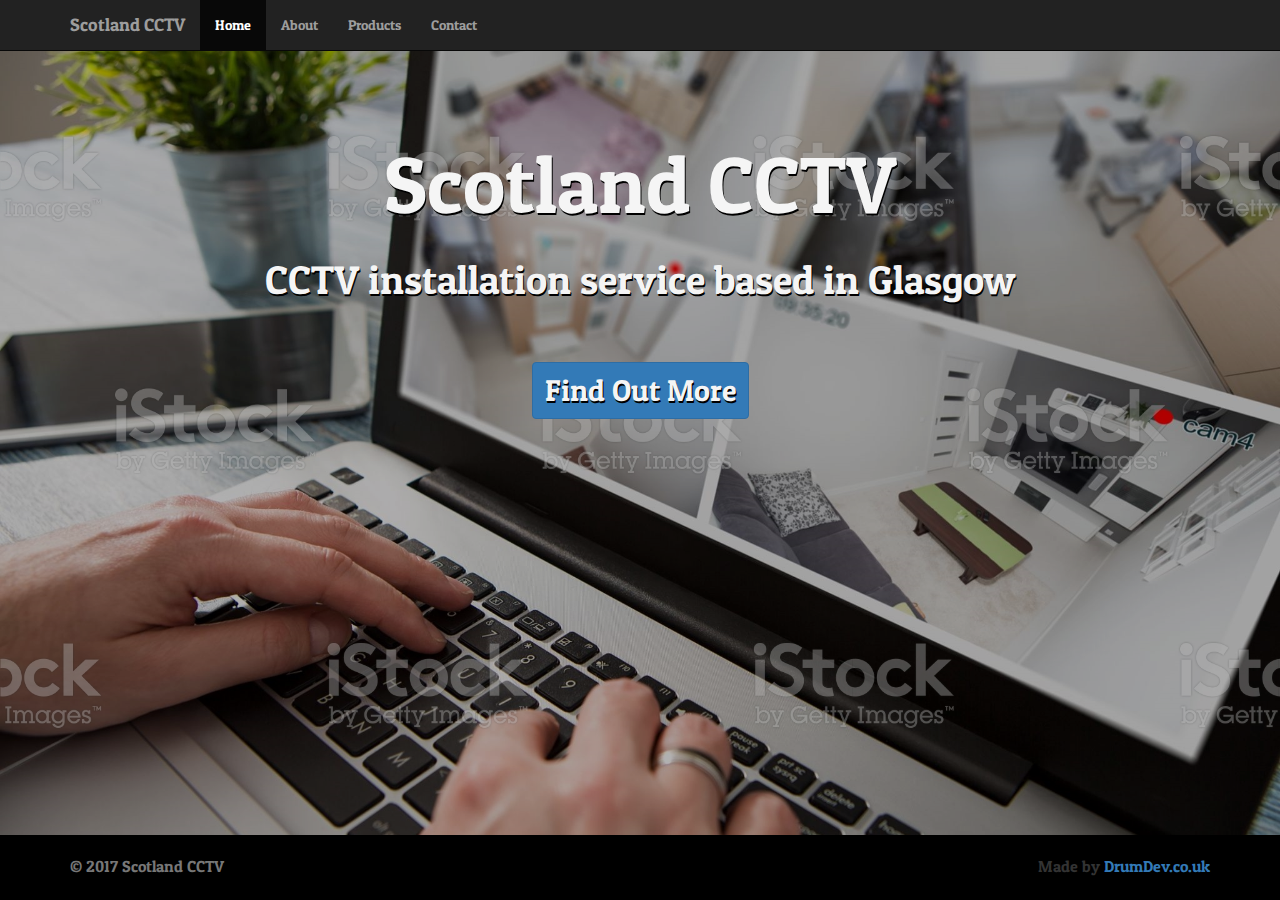
<file: index.html>
<!DOCTYPE html>
<html lang="en">
    <head>
        <meta charset="utf-8">
        <meta http-equiv="X-UA-Compatible" content="IE=edge">
        <meta name="viewport" content="width=device-width, initial-scale=1">
        <title>CCTV Installation</title>
        <link href="https://fonts.googleapis.com/css?family=Patua+One" rel="stylesheet">
        <link href="css/bootstrap.min.css" rel="stylesheet">
        <link href="css/styles.css" rel="stylesheet">
    </head>
 
    <body>
        <nav class="navbar navbar-inverse navbar-fixed-top">
            <div class="container">
                <div class="navbar-header">
                    <button type="button" class="navbar-toggle collapsed" data-toggle="collapse" data-target="#navbar" aria-expanded="false" aria-controls="navbar">
                        <span class="sr-only">Toggle navigation</span>
                        <span class="icon-bar"></span>
                        <span class="icon-bar"></span>
                        <span class="icon-bar"></span>
                    </button>
                    <a class="navbar-brand" href="index.html">Scotland CCTV</a>
                </div>
              
                <div id="navbar" class="collapse navbar-collapse">
                    <ul class="nav navbar-nav">                    
                        <li class="active"><a href="index.html">Home</a></li>
                        <li><a href="about.html">About</a></li>
                        <li><a href="products.html">Products</a></li>
                        <li><a href="contact.html">Contact</a></li>
                    </ul>
                </div>
            </div>
        </nav>
        
        <div id="homeBanner"></div>
        <div id="homeBannerOverlay"></div>
        <div id="homeBannerContent">
            <h1>Scotland CCTV</h1>
            <h3>CCTV installation service based in Glasgow</h3>
            <a href="about.html"><button type="button" class="btn btn-primary">Find Out More</button></a>
        </div>
            
        <footer class="footer">
            <div class="container">
                <p class="text-muted"> &copy; 2017 Scotland CCTV</p>
                <p class="madeby"> Made by <a href="https://drumdev.github.io" target="_blank">DrumDev.co.uk</a></p>
            </div>
        </footer>

        <script src="https://ajax.googleapis.com/ajax/libs/jquery/1.12.4/jquery.min.js"></script>
        <script src="js/bootstrap.min.js"></script>
        
    </body>
</html>
</file>
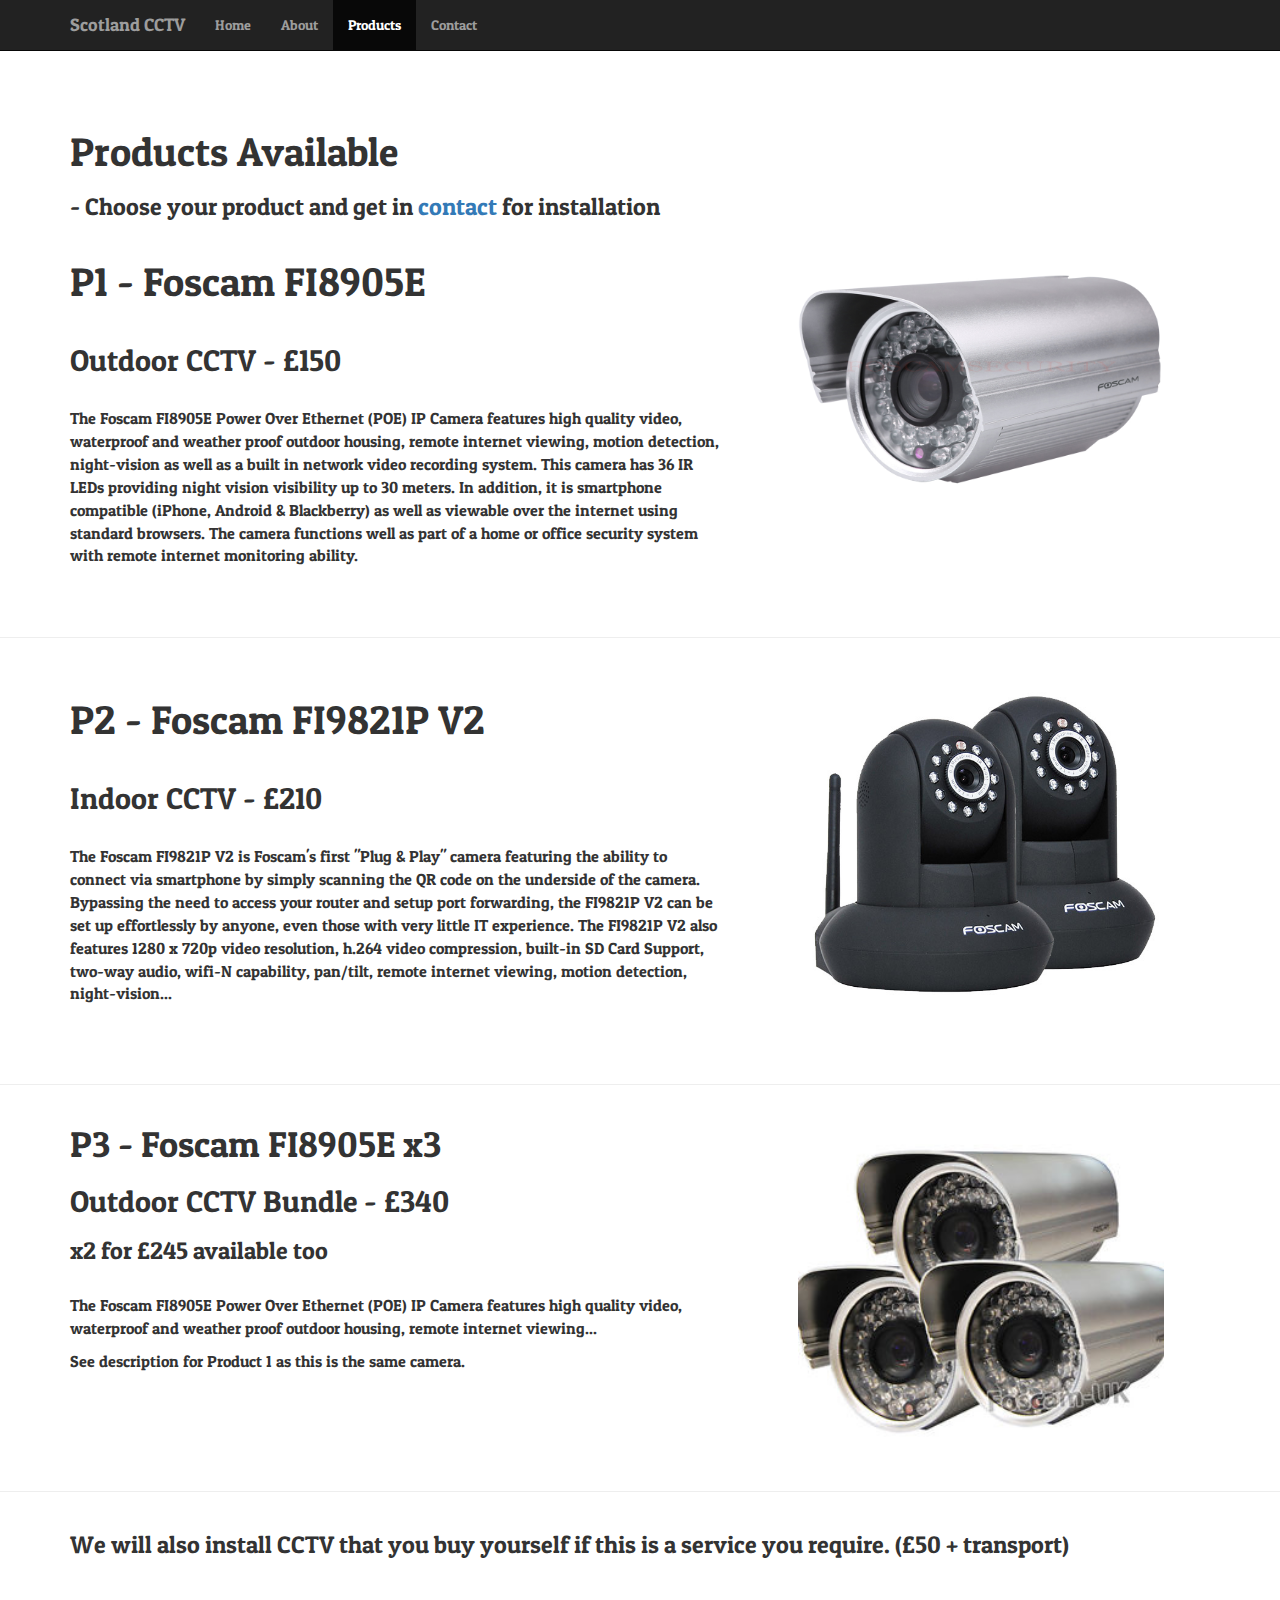
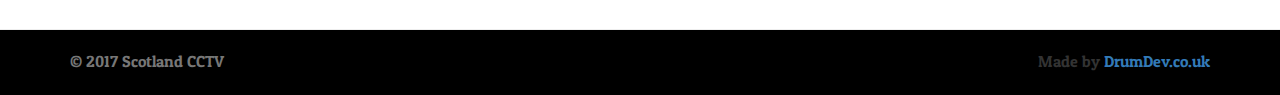
<file: products.html>
<!DOCTYPE html>
<html lang="en">
    <head>
        <meta charset="utf-8">
        <meta http-equiv="X-UA-Compatible" content="IE=edge">
        <meta name="viewport" content="width=device-width, initial-scale=1">
        <title>CCTV Installation</title>
        <link href="https://fonts.googleapis.com/css?family=Patua+One" rel="stylesheet">
        <link href="css/bootstrap.min.css" rel="stylesheet">
        <link href="css/styles.css" rel="stylesheet">
    </head>
 
    <body>
        <nav class="navbar navbar-inverse navbar-fixed-top">
            <div class="container">
                <div class="navbar-header">
                    <button type="button" class="navbar-toggle collapsed" data-toggle="collapse" data-target="#navbar" aria-expanded="false" aria-controls="navbar">
                        <span class="sr-only">Toggle navigation</span>
                        <span class="icon-bar"></span>
                        <span class="icon-bar"></span>
                        <span class="icon-bar"></span>
                    </button>
                    <a class="navbar-brand" href="index.html">Scotland CCTV</a>
                </div>
              
                <div id="navbar" class="collapse navbar-collapse">
                    <ul class="nav navbar-nav">                    
                        <li><a href="index.html">Home</a></li>
                        <li><a href="about.html">About</a></li>
                        <li class="active"><a href="products.html">Products</a></li>
                        <li><a href="contact.html">Contact</a></li>
                    </ul>
                </div>
            </div>
        </nav>

        <div class="container about-section first">
            <div class="row">
                
                <div class="col-xs-12">
                    <h1 class="title">Products Available</h1>
                    <h3>- Choose your product and get in <a href="contact.html">contact</a> for installation</h3>
                </div>
            </div>
        </div>
        
        <div class="container product-section">
            <div class="row">
                <div class="col-md-7">
                    <h1>P1 - Foscam FI8905E</h1>
                    <h2>Outdoor CCTV - £150</h2>
                    <br>
                    <p>The Foscam FI8905E Power Over Ethernet (POE) IP Camera features high quality video, waterproof and weather proof outdoor housing, remote internet viewing, motion detection, night-vision as well as a built in network video recording system. This camera has 36 IR LEDs providing night vision visibility up to 30 meters. In addition, it is smartphone compatible (iPhone, Android & Blackberry) as well as viewable over the internet using standard browsers. The camera functions well as part of a home or office security system with remote internet monitoring ability.</p>
                </div>
                <div class="col-md-5">
                    <img class="prod" src="img/cam1.jpg"/>
                </div>
            </div>
        </div>
        <hr class="featurette-divider">
        <div class="container product-section">
            <div class="row">
                <div class="col-md-7">
                    <h1>P2 - Foscam FI9821P V2</h1>
                    <h2>Indoor CCTV - £210</h2>
                    <br>
                    <p>The Foscam FI9821P V2 is Foscam's first "Plug & Play" camera featuring the ability to connect via smartphone by simply scanning the QR code on the underside of the camera. Bypassing the need to access your router and setup port forwarding, the FI9821P V2 can be set up effortlessly by anyone, even those with very little IT experience. The FI9821P V2 also features 1280 x 720p video resolution, h.264 video compression, built-in SD Card Support, two-way audio, wifi-N capability, pan/tilt, remote internet viewing, motion detection, night-vision...</p>
                </div>
                <div class="col-md-5">
                    <img class="prod" src="img/cam2.jpg"/>
                </div>
            </div>
        </div>
        <hr class="featurette-divider">
        <div class="container">
            <div class="row">
                <div class="col-md-7">
                    <h1>P3 - Foscam FI8905E x3</h1>
                    <h2>Outdoor CCTV Bundle - £340</h2>
                    <h3>x2 for £245 available too</h3>
                    <br>
                    <p>The Foscam FI8905E Power Over Ethernet (POE) IP Camera features high quality video, waterproof and weather proof outdoor housing, remote internet viewing...</p>
                    <p>See description for Product 1 as this is the same camera.</p>
                </div>
                <div class="col-md-5">
                    <img class="prod" src="img/cam3.jpg"/>
                </div>
            </div>
        </div>

        <hr class="featurette-divider">
        
        <div class="container product-section">
            <div class="row">
                <div class="col-xs-12">
                    <h3>We will also install CCTV that you buy yourself if this is a service you require. (£50 + transport)</h3>
                </div>
            </div>
        </div>

        <hr class="featurette-divider">

        <footer class="footer">
            <div class="container">
                <p class="text-muted"> &copy; 2017 Scotland CCTV</p>
                <p class="madeby"> Made by <a href="https://drumdev.github.io" target="_blank">DrumDev.co.uk</a></p>
            </div>
        </footer>

        <script src="https://ajax.googleapis.com/ajax/libs/jquery/1.12.4/jquery.min.js"></script>
        <script src="js/bootstrap.min.js"></script>
        
    </body>
</html>
</file>
<file: css/styles.css>
html, body, div, section, ul, li, input, button, td, tr, table, span, button, article {
margin: 0px;
padding: 0px;
border: 0px;
}

body{font-family: 'Patua One', cursive;height:100%;}
p{font-size:16px;}
.margin-top{margin-top:100px;}
.end-of-page{margin: 40px 0;clear: both;}


/* Home Styles */

#homeBanner{
    width:100%;
    height:calc(100% - 65px);
    position:absolute;
    top:50px;
    left:0;
    background-image:url(../img/cctv3.jpg);
    background-repeat: no-repeat;
    background-position: center center;
    background-size: cover;
    display:block;
    overflow: hidden;  
}

#homeBannerOverlay{
    width:100%;
    height:calc(100% - 65px);
    position:absolute;
    top:50px;
    left:0;
    background: rgba(0,0,0,0.3);
    display:block;
    overflow: hidden;
}

#homeBannerContent{
    width:100%;
    height:calc(100% - 65px);
    position:absolute;
    top:50px;
    left:0;
    text-align: center;
    overflow: hidden;
    padding:0 15px;
}

#homeBannerContent h1{
    padding-top:70px;
    font-size:80px;
    color:whitesmoke;
    text-shadow: 1px 2px black;
}

#homeBannerContent h3{
    padding-top:10px;
    font-size:40px;
    color:whitesmoke;
    text-shadow: 1px 2px black;
}

#homeBannerContent button{
    margin-top:50px;
    font-size:30px;
    color:whitesmoke;
    text-shadow: 1px 2px black;
}

@media screen and (max-width:767px){
    #homeBannerContent h1{padding-top:40px;font-size:50px;}
    #homeBannerContent h3{font-size:28px;}
}

/* About Styles */

.first{position:relative;left:0;top:50px;}
.about-section{padding-top:40px;padding-bottom:40px;}
.about-section h1{padding-top:20px;padding-bottom:20px; font-size:40px;}

#about1{
    background-image:url(../img/cctv2.jpg);
    background-repeat: no-repeat;
    background-size:cover;
    width:100%;
    min-height: 400px;
    display:block;
    position: relative;
    border:0;
    border-radius:10px;
}

#about2{
    background-image:url(../img/cctv1.jpg);
    background-repeat: no-repeat;
    background-size:cover;
    width:100%;
    min-height: 400px;
    display:block;
    position: relative;
    border:0;
    border-radius:10px;
}

#about3{
    background-image:url(../img/indoor.jpg);
    background-repeat: no-repeat;
    background-size:cover;
    width:100%;
    min-height: 400px;
    display:block;
    position: relative;
    border:0;
    border-radius:10px;
}

#about4{
    background-image:url(../img/outdoor.jpg);
    background-repeat: no-repeat;
    background-size:cover;
    width:100%;
    min-height: 400px;
    display:block;
    position: relative;
    border:0;
    border-radius:10px;
}

@media screen and (max-width:420px){
    #about1, #about2, #about3, #about4{min-height:200px;width:100%;}
}

/* Product Styles */

.first h1{padding-bottom:0;}
.first h3{padding-top:0;}
.product-section{padding-bottom:40px;}
.product-section h1{padding-top:20px;padding-bottom:20px; font-size:40px;}
.prod{width:80%;height:auto;display: block;margin:0 auto;}

#p1{
    background-image:url(../img/cam1.jpg);
    background-repeat: no-repeat;
    background-size:contain;
    width:100%;
    min-height: 400px;
    display:block;
    position: relative;
    border:0;
    border-radius:10px;
}

#p2{
    background-image:url(../img/cam2.jpg);
    background-repeat: no-repeat;
    background-size:contain;
    width:100%;
    min-height: 400px;
    display:block;
    position: relative;
    border:0;
    border-radius:10px;
}

#p3{
    background-image:url(../img/cam3.jpg);
    background-repeat: no-repeat;
    background-size:contain;
    width:100%;
    min-height: 400px;
    display:block;
    position: relative;
    border:0;
    border-radius:10px;
}


/* Contact Styles */


.contact-info {list-style: none;padding: 0;margin: 0;font-size: 20px;}

.contact-info a {
  display: block;
  min-height: 30px;
  background-repeat: no-repeat;
  background-size: 30px 30px;
  padding: 0 0 0 30px;
  margin: 0 0 10px;
}

.contact-info li.phone a {background-image: url('../img/phone-icon.png');}
.contact-info li.mail a {background-image: url('../img/email-icon.png');}

@media screen and (min-width: 480px) {
  #primary {width: 50%;float: left;}
  #secondary {width: 40%;float:right;}
}

.footer {
  position: absolute;
  bottom: 0;
  width: 100%;
  height: 65px;
  background-color: #000;
}

/* Footer Styles */

html {position:relative;min-height:100%;}
body {margin-bottom:65px;}
.text-muted {float:left;margin: 20px 0;max-width:49%;display: block;}
.madeby{float:right;margin: 20px 0;max-width:49%;display: block;}
.footer {
  position: absolute;
  bottom: 0;
  width: 100%;
  height: 65px;
  background-color: #000;
}

@media screen and (max-width:400px){
    footer p{
        font-size:90%;
    }
}
</file>
